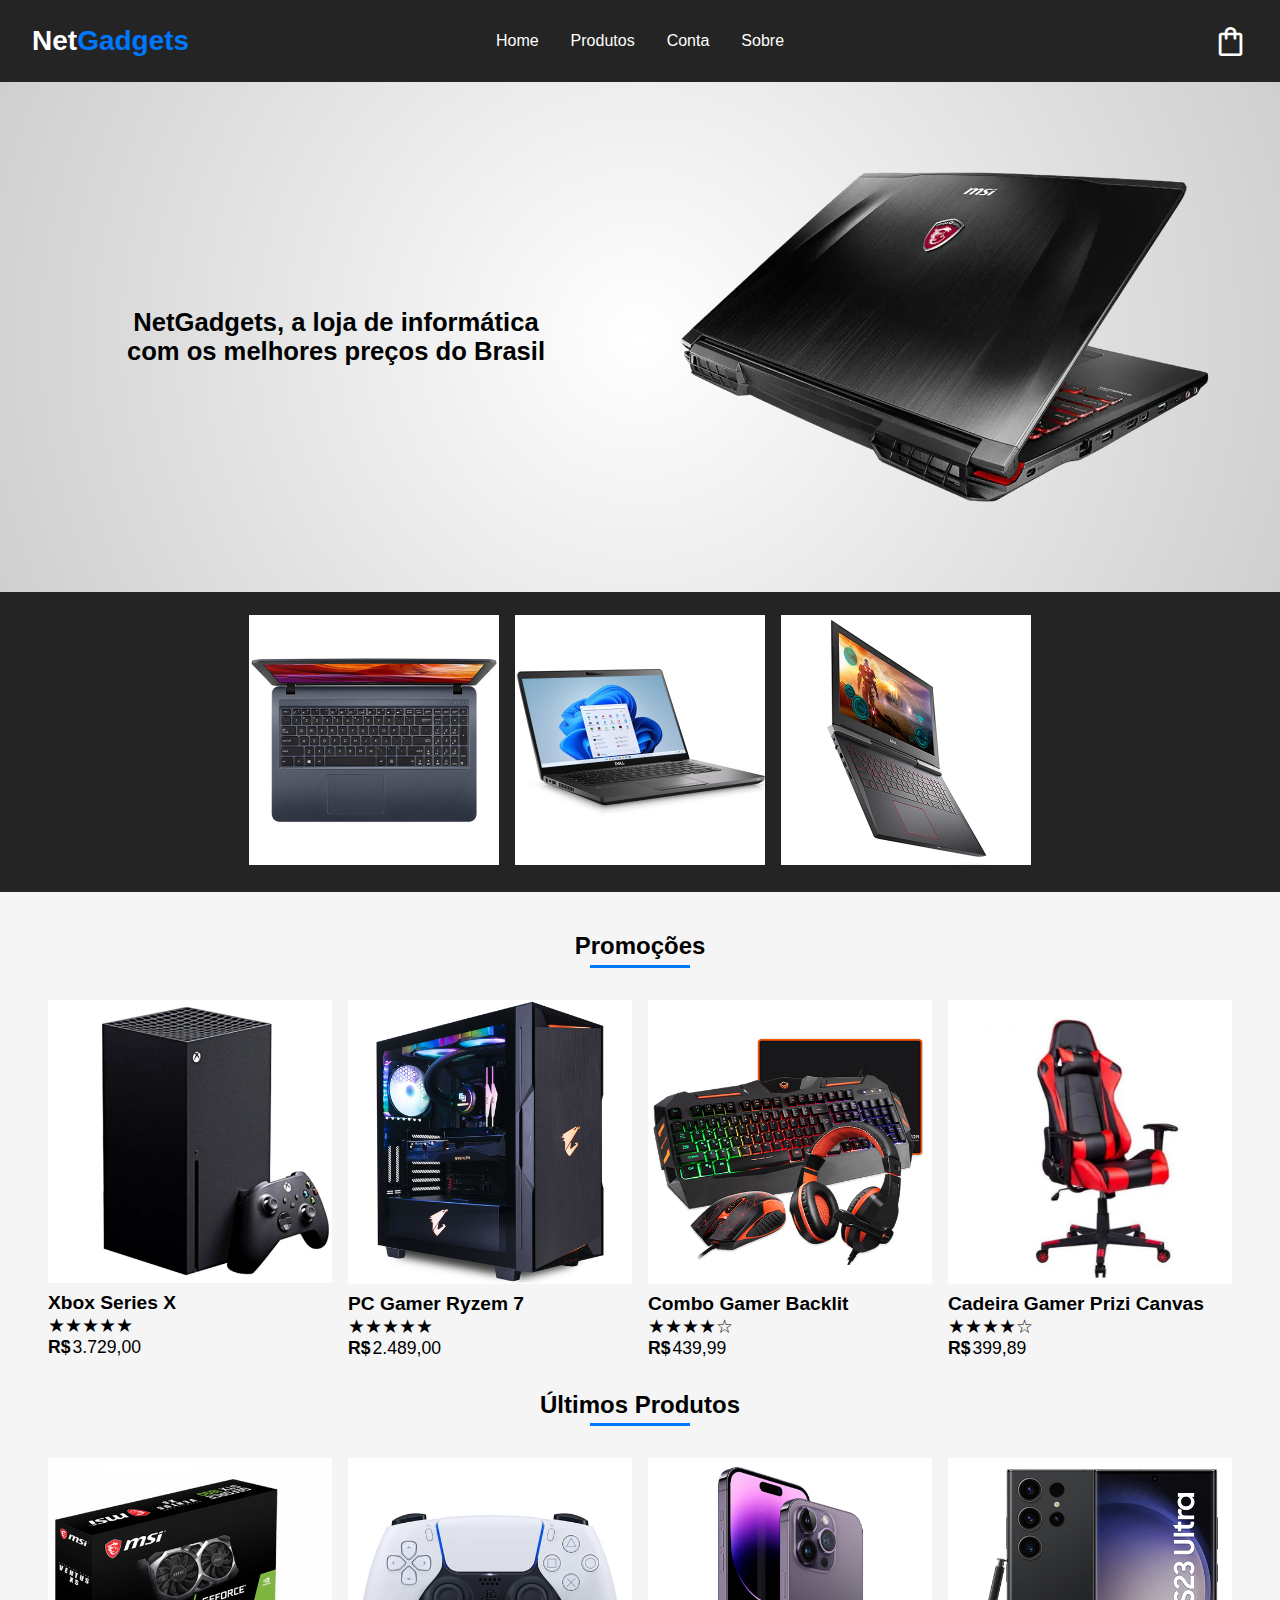
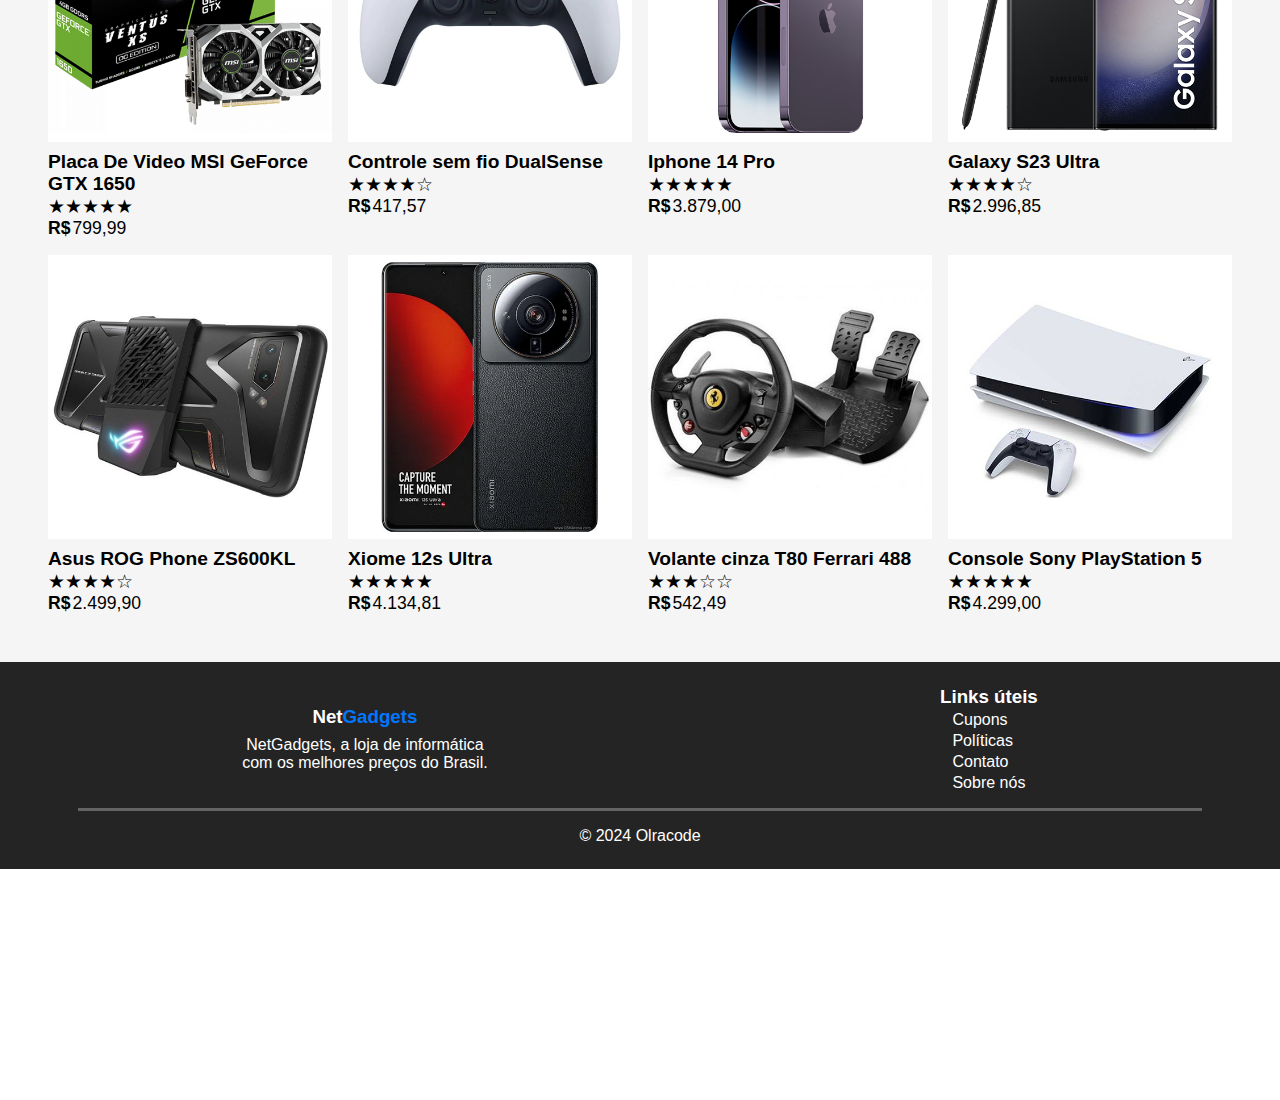
<file: index.html>
<!DOCTYPE html>
<html lang="pt-br">
<head>
    <meta charset="UTF-8">
    <meta name="viewport" content="width=device-width, initial-scale=1.0">
    <title>NetGadgets</title>
    <link rel="stylesheet" href="css/global.css">
    <link rel="stylesheet" href="https://fonts.googleapis.com/css2?family=Material+Symbols+Outlined:opsz,wght,FILL,GRAD@20..48,100..700,0..1,-50..200" />
    <link rel="shortcut icon" href="images/favicon.ico" type="image/x-icon">

    <script src="script.js" defer></script>
</head>
<body>
    <nav>
        <h1>Net<span>Gadgets</span></h1>

        <ul>
            <li><a href="#">Home</a></li>
            <li><a href="#">Produtos</a></li>
            <li><a href="#">Conta</a></li>
            <li><a href="#">Sobre</a></li>
        </ul>

        <div class="icons">
            <span class="material-symbols-outlined">shopping_bag</span>
            <span class="material-symbols-outlined"
             onclick="menu()">menu</span>
        </div>

        <div class="hamburguer">
            <ul>
                <li><a href="#">Home</a></li>
                <li><a href="#">Produtos</a></li>
                <li><a href="#">Conta</a></li>
                <li><a href="#">Sobre</a></li>
            </ul>
        </div>
    </nav>

    <header>
        <div class="banner">
            <div class="left-content">
                <h2>NetGadgets, a loja de informática<br>com os melhores preços do Brasil</h2>
            </div>
            <div class="right-content">
                <img src="images/gaming-msi-header.png">
            </div>
        </div>

        <div class="carrousel-container">
            <div class="carrousel">
                <div class="images">
                    <img src="images/products/product-3.png">
                    <img src="images/products/product-1.png">
                    <img src="images/products/product-2.png">
                    <img src="images/products/product-3.png">
                    <img src="images/products/product-1.png">
                </div>
            </div>

            <div class="static">
                <div class="item"><img src="images/products/product-1.png"></div>
                <div class="item"><img src="images/products/product-2.png"></div>
                <div class="item"><img src="images/products/product-3.png"></div>
            </div>
        </div>
    </header>

    <main>
        <h2>Promoções</h2>
        <div class="underline"></div>
        <section class="on-offer">
            <div class="product">
                <img src="images/products/product-12.png" alt="">
                <p class="product-name">Xbox Series X</p>
                <p class="product-rate">&#9733&#9733&#9733&#9733&#9733</p>
                <p class="product-price"><span>R$</span>3.729,00</p>
            </div>
            <div class="product">
                <img src="images/products/product-15.png" alt="">
                <p class="product-name">PC Gamer Ryzem 7</p>
                <p class="product-rate">&#9733&#9733&#9733&#9733&#9733</p>
                <p class="product-price"><span>R$</span>2.489,00</p>
            </div>
            <div class="product">
                <img src="images/products/product-4.png" alt="">
                <p class="product-name">Combo Gamer Backlit</p>
                <p class="product-rate">&#9733&#9733&#9733&#9733&#9734</p>
                <p class="product-price"><span>R$</span>439,99</p>
            </div>
            <div class="product">
                <img src="images/products/product-7.png" alt="">
                <p class="product-name">Cadeira Gamer Prizi Canvas</p>
                <p class="product-rate">&#9733&#9733&#9733&#9733&#9734</p>
                <p class="product-price"><span>R$</span>399,89</p>
            </div>
        </section>

        <h2>Últimos Produtos</h2>
        <div class="underline"></div>
        <section class="main-products">
            <div class="product">
                <img src="images/products/product-5.png" alt="">
                <p class="product-name">Placa De Video MSI GeForce GTX 1650</p>
                <p class="product-rate">&#9733&#9733&#9733&#9733&#9733</p>
                <p class="product-price"><span>R$</span>799,99</p>
            </div>
            <div class="product">
                <img src="images/products/product-6.png" alt="">
                <p class="product-name">Controle sem fio DualSense</p>
                <p class="product-rate">&#9733&#9733&#9733&#9733&#9734</p>
                <p class="product-price"><span>R$</span>417,57</p>
            </div>
            <div class="product">
                <img src="images/products/product-8.png" alt="">
                <p class="product-name">Iphone 14 Pro</p>
                <p class="product-rate">&#9733&#9733&#9733&#9733&#9733</p>
                <p class="product-price"><span>R$</span>3.879,00</p>
            </div>
            <div class="product">
                <img src="images/products/product-9.png" alt="">
                <p class="product-name">Galaxy S23 Ultra</p>
                <p class="product-rate">&#9733&#9733&#9733&#9733&#9734</p>
                <p class="product-price"><span>R$</span>2.996,85</p>
            </div>
            <div class="product">
                <img src="images/products/product-10.png" alt="">
                <p class="product-name">Asus ROG Phone ZS600KL</p>
                <p class="product-rate">&#9733&#9733&#9733&#9733&#9734</p>
                <p class="product-price"><span>R$</span>2.499,90</p>
            </div>
            <div class="product">
                <img src="images/products/product-11.png" alt="">
                <p class="product-name">Xiome 12s Ultra</p>
                <p class="product-rate">&#9733&#9733&#9733&#9733&#9733</p>
                <p class="product-price"><span>R$</span>4.134,81</p>
            </div>
            <div class="product">
                <img src="images/products/product-13.png" alt="">
                <p class="product-name">Volante cinza T80 Ferrari 488</p>
                <p class="product-rate">&#9733&#9733&#9733&#9734&#9734</p>
                <p class="product-price"><span>R$</span>542,49</p>
            </div>
            <div class="product">
                <img src="images/products/product-14.png" alt="">
                <p class="product-name">Console Sony PlayStation 5</p>
                <p class="product-rate">&#9733&#9733&#9733&#9733&#9733</p>
                <p class="product-price"><span>R$</span>4.299,00</p>
            </div>
            
        </section>
    </main>

    <footer>
        <div class="footer-content">
            <div class="description">
                <h3>Net<span>Gadgets</span></h3>
                <p>NetGadgets, a loja de informática<br>
                    com os melhores preços do Brasil.</p>
            </div>
            <div class="links">
                <h3>Links úteis</h3>
                <ul>
                    <li><a href="#">Cupons</a></li>
                    <li><a href="#">Políticas</a></li>
                    <li><a href="#">Contato</a></li>
                    <li><a href="#">Sobre nós</a></li>
                </ul>
            </div>
        </div>
        <div class="underline"></div>
        <p>&copy; 2024 <a href="https://github.com/OlraCode" target="_blank">Olracode</a></p>
    </footer>
</body>
</html>
</file>
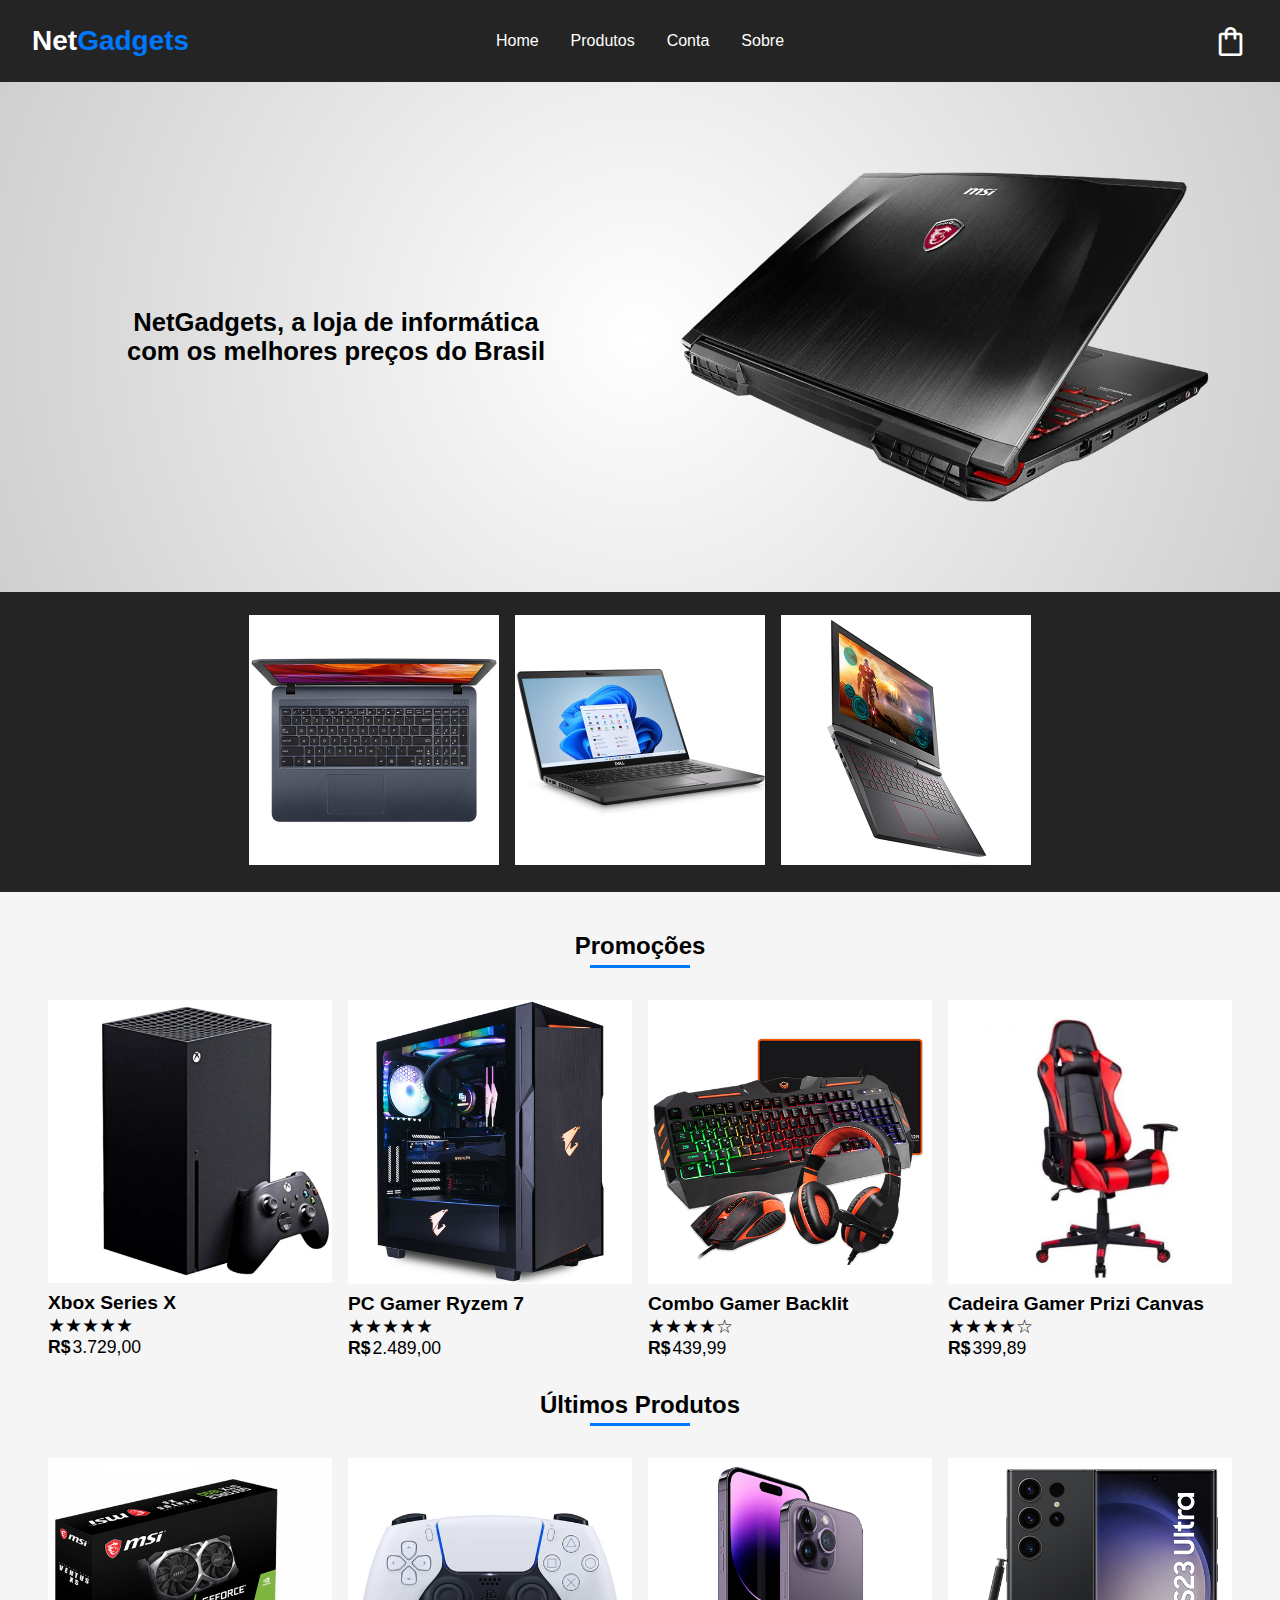
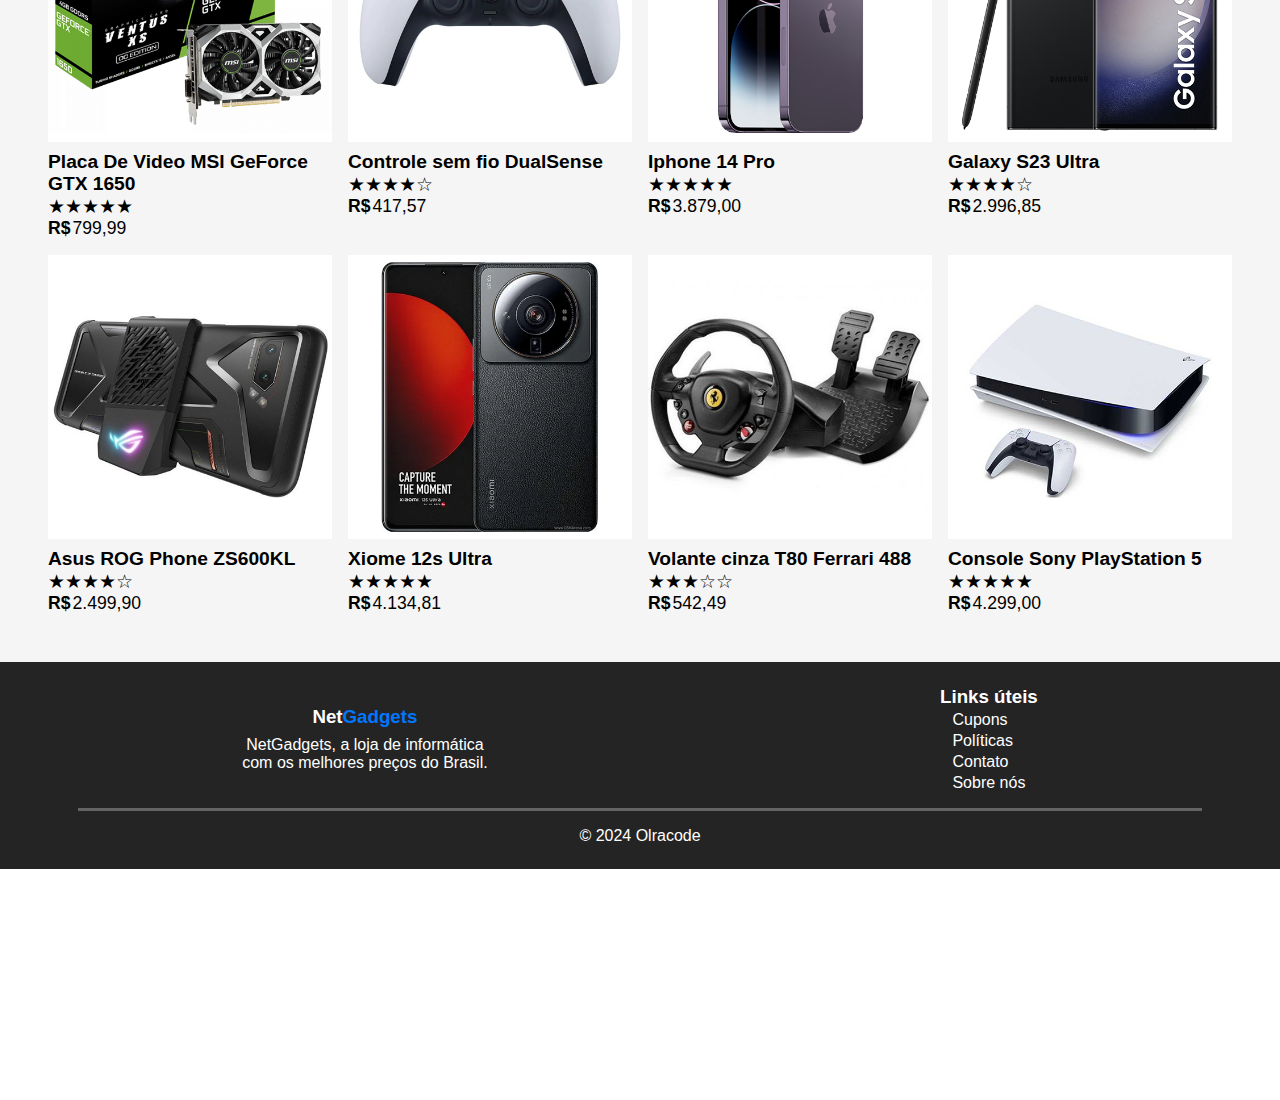
<file: home.html>
<!DOCTYPE html>
<html lang="pt-br">
<head>
    <meta charset="UTF-8">
    <meta name="viewport" content="width=device-width, initial-scale=1.0">
    <title>NetGadgets</title>
    <link rel="stylesheet" href="css/global.css">
    <link rel="stylesheet" href="https://fonts.googleapis.com/css2?family=Material+Symbols+Outlined:opsz,wght,FILL,GRAD@20..48,100..700,0..1,-50..200" />
    <link rel="shortcut icon" href="images/favicon.ico" type="image/x-icon">

    <script src="script.js" defer></script>
</head>
<body>
    <nav>
        <h1>Net<span>Gadgets</span></h1>

        <ul>
            <li><a href="#">Home</a></li>
            <li><a href="#">Produtos</a></li>
            <li><a href="#">Conta</a></li>
            <li><a href="#">Sobre</a></li>
        </ul>

        <div class="icons">
            <span class="material-symbols-outlined">shopping_bag</span>
            <span class="material-symbols-outlined"
             onclick="menu()">menu</span>
        </div>

        <div class="hamburguer">
            <ul>
                <li><a href="#">Home</a></li>
                <li><a href="#">Produtos</a></li>
                <li><a href="#">Conta</a></li>
                <li><a href="#">Sobre</a></li>
            </ul>
        </div>
    </nav>

    <header>
        <div class="banner">
            <div class="left-content">
                <h2>NetGadgets, a loja de informática<br>com os melhores preços do Brasil</h2>
            </div>
            <div class="right-content">
                <img src="images/gaming-msi-header.png">
            </div>
        </div>

        <div class="carrousel-container">
            <div class="carrousel">
                <div class="images">
                    <img src="images/products/product-3.png">
                    <img src="images/products/product-1.png">
                    <img src="images/products/product-2.png">
                    <img src="images/products/product-3.png">
                    <img src="images/products/product-1.png">
                </div>
            </div>

            <div class="static">
                <div class="item"><img src="images/products/product-1.png"></div>
                <div class="item"><img src="images/products/product-2.png"></div>
                <div class="item"><img src="images/products/product-3.png"></div>
            </div>
        </div>
    </header>

    <main>
        <h2>Promoções</h2>
        <div class="underline"></div>
        <section class="on-offer">
            <div class="product">
                <img src="images/products/product-12.png" alt="">
                <p class="product-name">Xbox Series X</p>
                <p class="product-rate">&#9733&#9733&#9733&#9733&#9733</p>
                <p class="product-price"><span>R$</span>3.729,00</p>
            </div>
            <div class="product">
                <img src="images/products/product-15.png" alt="">
                <p class="product-name">PC Gamer Ryzem 7</p>
                <p class="product-rate">&#9733&#9733&#9733&#9733&#9733</p>
                <p class="product-price"><span>R$</span>2.489,00</p>
            </div>
            <div class="product">
                <img src="images/products/product-4.png" alt="">
                <p class="product-name">Combo Gamer Backlit</p>
                <p class="product-rate">&#9733&#9733&#9733&#9733&#9734</p>
                <p class="product-price"><span>R$</span>439,99</p>
            </div>
            <div class="product">
                <img src="images/products/product-7.png" alt="">
                <p class="product-name">Cadeira Gamer Prizi Canvas</p>
                <p class="product-rate">&#9733&#9733&#9733&#9733&#9734</p>
                <p class="product-price"><span>R$</span>399,89</p>
            </div>
        </section>

        <h2>Últimos Produtos</h2>
        <div class="underline"></div>
        <section class="main-products">
            <div class="product">
                <img src="images/products/product-5.png" alt="">
                <p class="product-name">Placa De Video MSI GeForce GTX 1650</p>
                <p class="product-rate">&#9733&#9733&#9733&#9733&#9733</p>
                <p class="product-price"><span>R$</span>799,99</p>
            </div>
            <div class="product">
                <img src="images/products/product-6.png" alt="">
                <p class="product-name">Controle sem fio DualSense</p>
                <p class="product-rate">&#9733&#9733&#9733&#9733&#9734</p>
                <p class="product-price"><span>R$</span>417,57</p>
            </div>
            <div class="product">
                <img src="images/products/product-8.png" alt="">
                <p class="product-name">Iphone 14 Pro</p>
                <p class="product-rate">&#9733&#9733&#9733&#9733&#9733</p>
                <p class="product-price"><span>R$</span>3.879,00</p>
            </div>
            <div class="product">
                <img src="images/products/product-9.png" alt="">
                <p class="product-name">Galaxy S23 Ultra</p>
                <p class="product-rate">&#9733&#9733&#9733&#9733&#9734</p>
                <p class="product-price"><span>R$</span>2.996,85</p>
            </div>
            <div class="product">
                <img src="images/products/product-10.png" alt="">
                <p class="product-name">Asus ROG Phone ZS600KL</p>
                <p class="product-rate">&#9733&#9733&#9733&#9733&#9734</p>
                <p class="product-price"><span>R$</span>2.499,90</p>
            </div>
            <div class="product">
                <img src="images/products/product-11.png" alt="">
                <p class="product-name">Xiome 12s Ultra</p>
                <p class="product-rate">&#9733&#9733&#9733&#9733&#9733</p>
                <p class="product-price"><span>R$</span>4.134,81</p>
            </div>
            <div class="product">
                <img src="images/products/product-13.png" alt="">
                <p class="product-name">Volante cinza T80 Ferrari 488</p>
                <p class="product-rate">&#9733&#9733&#9733&#9734&#9734</p>
                <p class="product-price"><span>R$</span>542,49</p>
            </div>
            <div class="product">
                <img src="images/products/product-14.png" alt="">
                <p class="product-name">Console Sony PlayStation 5</p>
                <p class="product-rate">&#9733&#9733&#9733&#9733&#9733</p>
                <p class="product-price"><span>R$</span>4.299,00</p>
            </div>
            
        </section>
    </main>

    <footer>
        <div class="footer-content">
            <div class="description">
                <h3>Net<span>Gadgets</span></h3>
                <p>NetGadgets, a loja de informática<br>
                    com os melhores preços do Brasil.</p>
            </div>
            <div class="links">
                <h3>Links úteis</h3>
                <ul>
                    <li><a href="#">Cupons</a></li>
                    <li><a href="#">Políticas</a></li>
                    <li><a href="#">Contato</a></li>
                    <li><a href="#">Sobre nós</a></li>
                </ul>
            </div>
        </div>
        <div class="underline"></div>
        <p>&copy; 2024 <a href="https://github.com/OlraCode" target="_blank">Olracode</a></p>
    </footer>
</body>
</html>
</file>
<file: css/global.css>
@charset "utf-8";

@import url('https://fonts.googleapis.com/css2?family=Roboto:wght@400;500;700&display=swap');

* {
    margin: 0;
    padding: 0;
    box-sizing: border-box;
    font-family: Arial, Helvetica, sans-serif;
}
body{
    height: 300vh;
}
:root{
    --primary: #0077ff;
    --secondary: #242424;
}

/* Navbar */

nav{
    background-color: var(--secondary);
    color: #fff;
    display: flex;
    align-items: center;
    justify-content: space-between;
    padding: 1rem 2rem;
}
nav h1{
    font-size: 28px;
    width: 156px;
    cursor: default;
}
nav h1 span{
    color: var(--primary)
}
nav > ul{
    display: flex;
    justify-content: space-between;
    list-style: none;
}
nav > ul li{
    margin: 1rem;
    text-align: center;
}
nav ul li a{
    color: #fff;
    text-decoration: none;
}
nav > ul li a:hover{
    font-weight: bold;
}
nav .icons{
    width: 156px;
    justify-content: flex-end;
    display: flex;
    align-items: center;
}
nav .icons span{
    font-size: 35px;
    cursor: pointer;
    user-select: none;
}
nav .icons span:hover{
    font-weight: bold;
}
nav .icons span:last-child{
    display: none;
    margin-left: .5rem;
}
nav .hamburguer{
    max-height: 0px;
    display: block;
    position: absolute;
    top: 67px;
    left: 0;
    width: 100%;
    overflow: hidden;
    transition: max-height .7s ease-out;
}
nav .hamburguer ul{
    width: 100%;
    display: flex;
    flex-direction: column;
    justify-content: center;
    list-style: none;
}
nav .hamburguer ul li{
    font-size: 20px;
    padding: .3rem;
    background-color: var(--secondary);
    border: 1px solid #646464;
    border-left: 0;
    border-right: 0;
    text-align: center;
}
nav .hamburguer ul li:hover{
    background-color: #646464;
    font-weight: bold;
}

/* Banner */
header .banner{
    display: flex;
    background-image: radial-gradient(circle, #fff, #cfcfcf);
    align-items: center;
    padding: 2rem;
    height: 510px;
    overflow: hidden;
}
header .banner .left-content{
    flex-basis: 50%;
}
header .banner .left-content h2{
    font-size: 1.6rem;
    text-align: center;
}
header .banner .right-content{
    flex-basis: 50%;
    display: flex;
    align-items: center;
    justify-content: center;
}
header .banner .right-content img{
    width: 100%;
}

/* Carrousel */

.carrousel-container{
    background-color: var(--secondary);
    display: flex;
    justify-content: center;
    height: 300px;
    padding: .5rem;
}
.carrousel{
    display: none;
    align-items: center;
    width: 350px;
    overflow: hidden;
}
.carrousel .images{
    display: flex;
    transform: translateX(-350px);
}
.carrousel .images img{
    width: 350px;
}
.static{
    display: flex;
    width: 100%;
    align-items: center;
    justify-content: center;
    gap: 1rem;
}
.static .item{
    max-width: 250px;
}
.static img{
    max-width: 100%;
    height: auto;
    object-fit: cover;
}



/* Main */

main{
    background-color: #f5f5f5;
    padding: 2.5rem 0 1rem 0;
}
main h2{
    text-align: center;
    padding-bottom: .3rem;
}
.underline{
    width: 100px;
    height: 3px;
    background-color: var(--primary);
    margin: auto;
}
.on-offer, .main-products{
    display: grid;
    grid-template-columns: repeat(4, minmax(180px, 1fr));
    justify-content: center;
    margin: 2rem 3rem;
    gap: 1rem;
}

/* product */

.product{
    max-width: 300px;
    cursor: pointer;
}
.product:hover{
    transform: translateY(-3px);
    opacity: .8;
    transition: all .3s;
}
.product img{
    max-width: 100%;
    margin-bottom: .3rem;
}
.product-name, .product-rate{font-size: 1.2rem;}
.product-name {font-weight: 700;}
.product-price {font-size: 1.1rem;}

.product-price span{
    font-weight:600 ;
    margin-right: 2px;
}
@media screen and (max-width: 800px) {
    .on-offer, .main-products{
        grid-template-columns: repeat(2, minmax(150px, 1fr));
        margin: 2rem 1rem;
        gap: .5rem;
    }
}

/* Footer */

footer{
    background-color: var(--secondary);
    color: #fff;
    padding: 1.5rem 1rem;
}
.footer-content{
    display: flex;
    align-items: center;
    justify-content: space-around;
}
.description{
    text-align: center;
}
.description h3 span{
    color: var(--primary);
}
.description p{
    margin-top: .5rem;
}
.links{
    display: flex;
    flex-direction: column;
    align-items: center;
}
.links ul{
    list-style: none;
}
.links ul li{
    margin-top: 3px;
}
footer a{
    color: #fff;
    text-decoration: none;
}
footer a:hover{
    text-decoration: underline;
}
footer .underline{
    background-color: #646464;
    width: 90%;
    margin: 1rem auto;
}
footer > p{
    text-align: center;
}

@media screen and (max-width: 600px){
    nav > ul{display: none;}
    nav .icons span:last-child{display: block;}
    .static{display:none;}
    .carrousel{display: flex;}

}
@media screen and (max-width: 895px){
    header .banner{
        flex-direction: column;
        padding-top: 3rem;
        justify-content: center;
    }
    .right-content img{
        max-width: 430px;
    }
}
</file>
